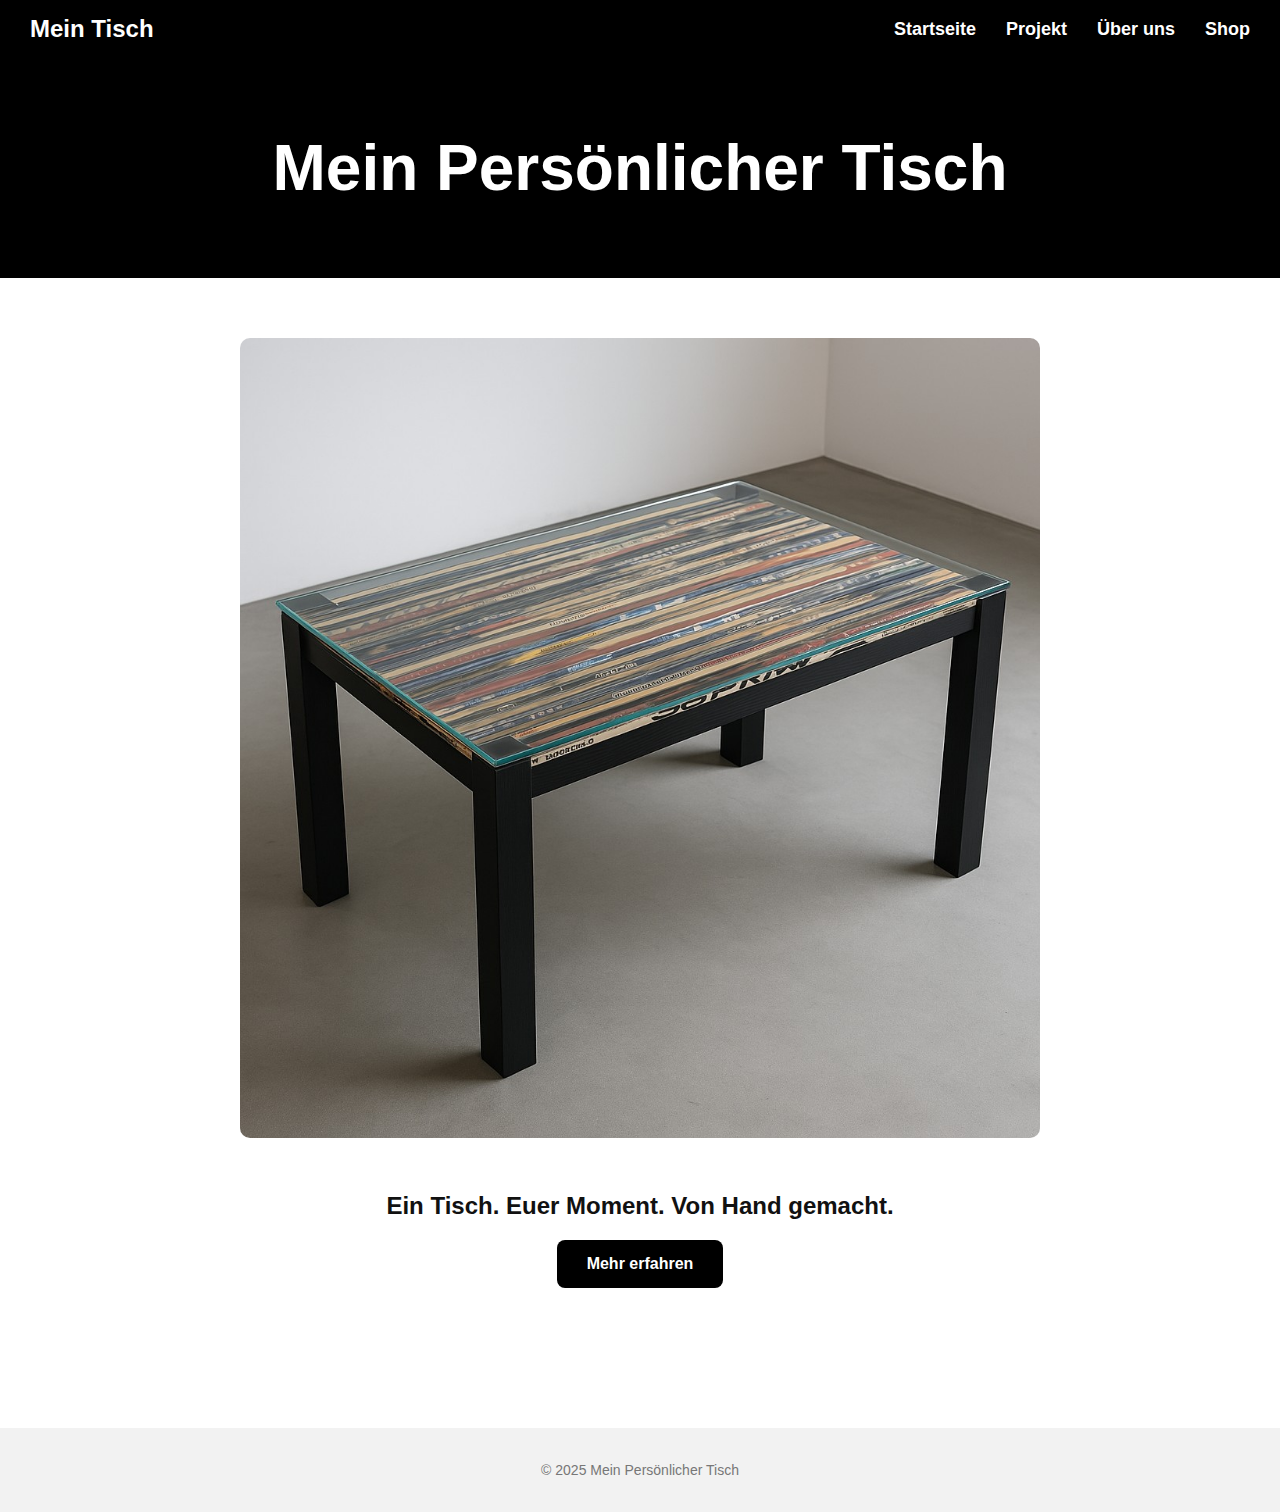
<file: index.html>
<!DOCTYPE html>
<html lang="de">
<head>
    <meta charset="UTF-8">
    <meta name="viewport" content="width=device-width, initial-scale=1.0">
    <title>Mein Persönlicher Tisch</title>
    <link rel="stylesheet" href="style.css">
</head>
<body>
    <nav class="navbar">
        <div class="logo">Mein Tisch</div>
        <div class="menu-toggle" id="menu-toggle"></div>
        <ul class="nav-links" id="nav-links">
            <li><a href="index.html">Startseite</a></li>
            <li><a href="projekt.html">Projekt</a></li>
            <li><a href="ueber-uns.html">Über uns</a></li>
            <li><a href="shop.html">Shop</a></li>
        </ul>
    </nav>

    <header>
        <h1>Mein Persönlicher Tisch</h1>
    </header>

    <section class="hero">
        <img src="tisch-placeholder.jpg" alt="Schöner Holztisch" class="hero-image">
        <h2>Ein Tisch. Euer Moment. Von Hand gemacht.</h2>
        <a href="projekt.html" class="button">Mehr erfahren</a>
    </section>

    <footer>
        <p>&copy; 2025 Mein Persönlicher Tisch</p>
    </footer>

    <script>
        const toggle = document.getElementById('menu-toggle');
        const navLinks = document.getElementById('nav-links');

        toggle.addEventListener('click', () => {
            navLinks.classList.toggle('active');
            toggle.classList.toggle('open');
        });
    </script>
</body>
</html>
</file>
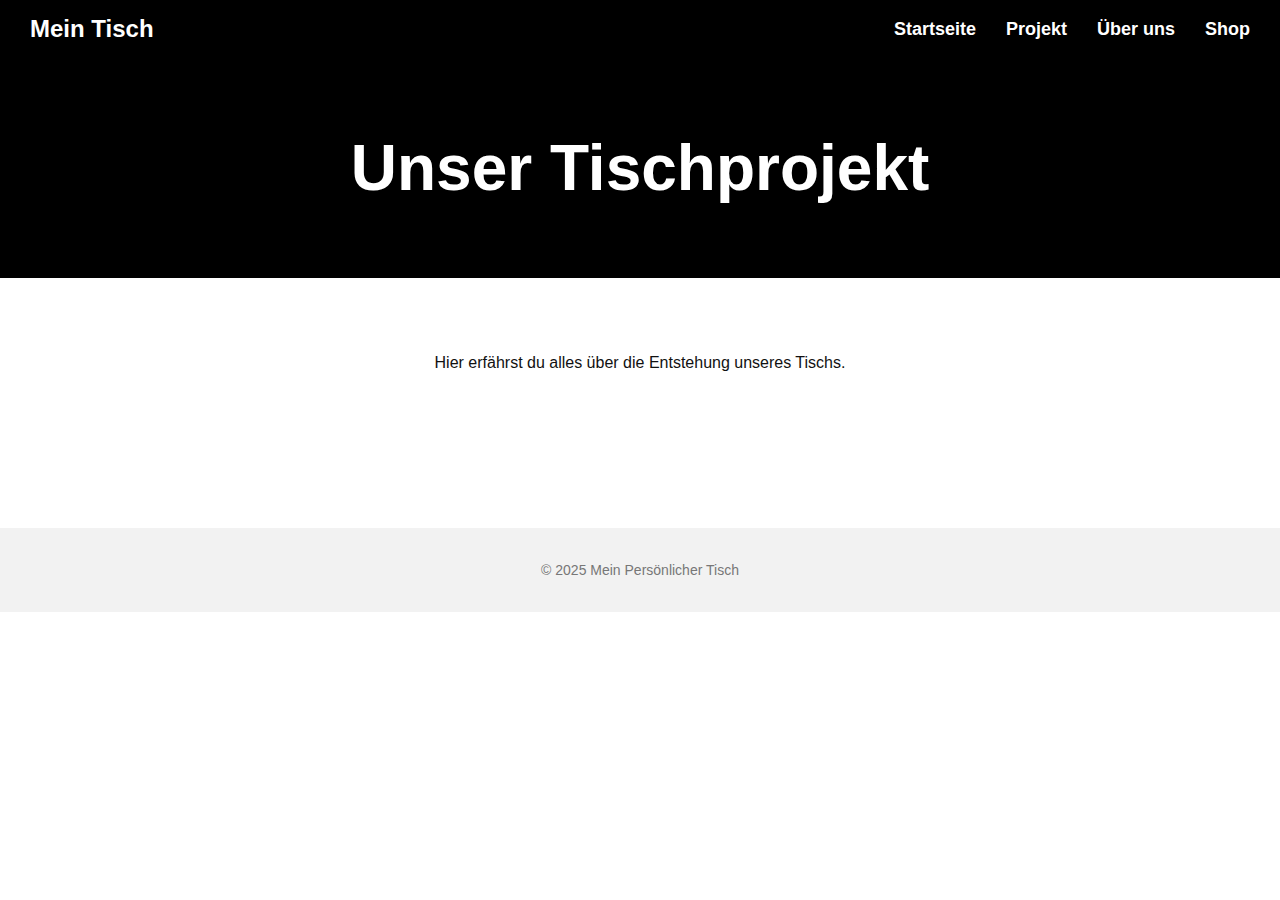
<file: projekt.html>
<!DOCTYPE html>
<html lang="de">
<head>
  <meta charset="UTF-8" />
  <meta name="viewport" content="width=device-width, initial-scale=1.0" />
  <title>Projekt – Mein Persönlicher Tisch</title>
  <link rel="stylesheet" href="style.css" />
</head>
<body>
  <nav class="navbar">
    <div class="logo">Mein Tisch</div>
    <div class="menu-toggle" id="menu-toggle">&#9776;</div>
    <ul class="nav-links" id="nav-links">
      <li><a href="index.html">Startseite</a></li>
      <li><a href="projekt.html">Projekt</a></li>
      <li><a href="ueber-uns.html">Über uns</a></li>
      <li><a href="shop.html">Shop</a></li>
    </ul>
  </nav>

  <header>
    <h1>Unser Tischprojekt</h1>
  </header>

  <section class="hero">
    <p>Hier erfährst du alles über die Entstehung unseres Tischs.</p>
  </section>

  <footer>
    <p>&copy; 2025 Mein Persönlicher Tisch</p>
  </footer>

  <script>
    const toggle = document.getElementById('menu-toggle');
    const navLinks = document.getElementById('nav-links');

    toggle.addEventListener('click', () => {
      navLinks.classList.toggle('active');
    });
  </script>
</body>
</html>
</file>
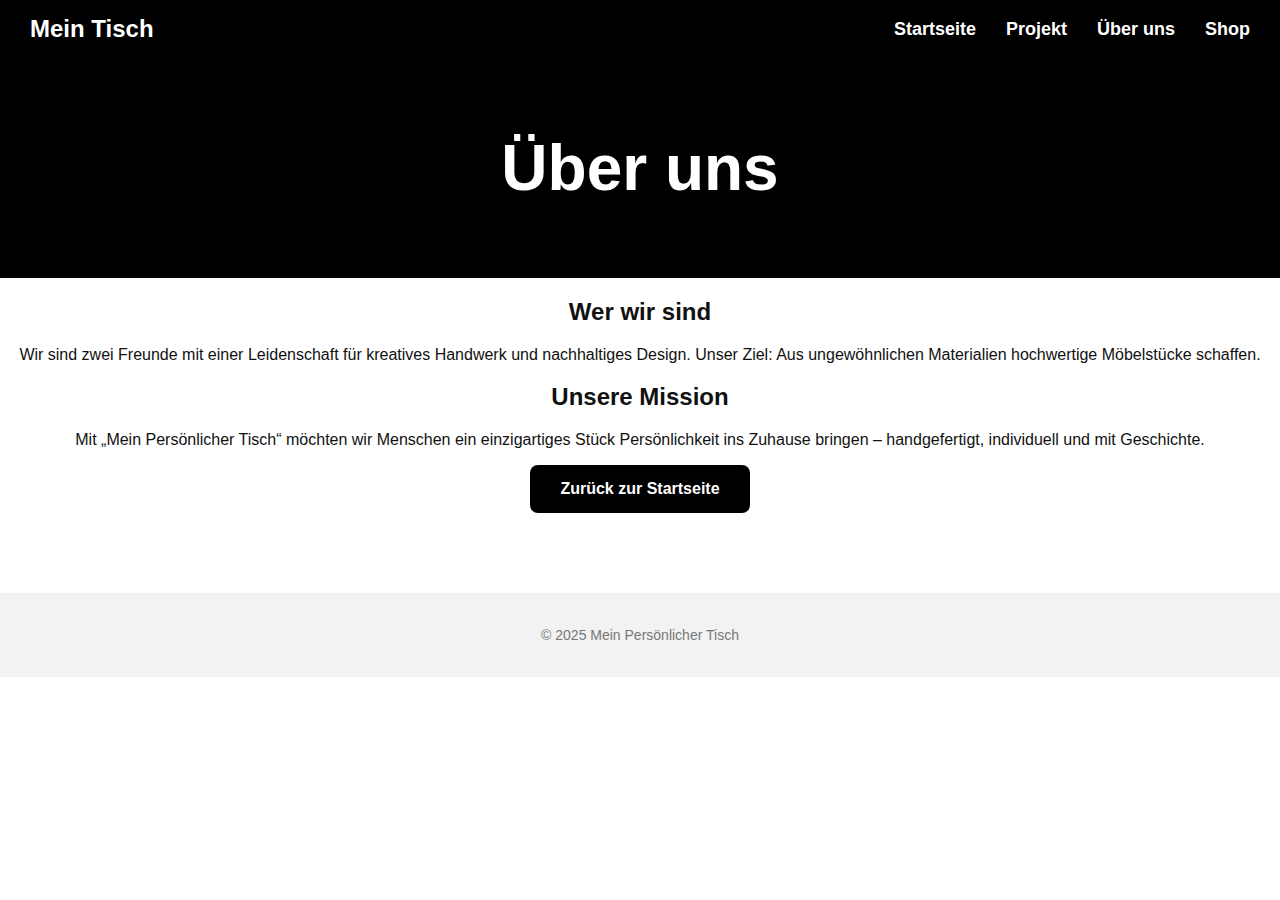
<file: ueber-uns.html>
<!DOCTYPE html>
<html lang="de">
<head>
    <meta charset="UTF-8">
    <title>Über uns – Mein Persönlicher Tisch</title>
    <link rel="stylesheet" href="style.css">
</head>
<body>
    <nav class="navbar">
        <div class="logo">Mein Tisch</div>
        <div class="menu-toggle" id="menu-toggle">&#9776;</div>
        <ul class="nav-links" id="nav-links">
            <li><a href="index.html">Startseite</a></li>
            <li><a href="projekt.html">Projekt</a></li>
            <li><a href="ueber-uns.html">Über uns</a></li>
            <li><a href="shop.html">Shop</a></li>
        </ul>
    </nav>

    <header>
        <h1>Über uns</h1>
    </header>

    <section class="content">
        <h2>Wer wir sind</h2>
        <p>Wir sind zwei Freunde mit einer Leidenschaft für kreatives Handwerk und nachhaltiges Design. Unser Ziel: Aus ungewöhnlichen Materialien hochwertige Möbelstücke schaffen.</p>

        <h2>Unsere Mission</h2>
        <p>Mit „Mein Persönlicher Tisch“ möchten wir Menschen ein einzigartiges Stück Persönlichkeit ins Zuhause bringen – handgefertigt, individuell und mit Geschichte.</p>

        <a href="index.html" class="button">Zurück zur Startseite</a>
    </section>

    <footer>
        <p>&copy; 2025 Mein Persönlicher Tisch</p>
    </footer>
</body>
</html>
</file>
<file: style.css>
/* Grundlayout */
body {
    margin: 0;
    font-family: -apple-system, BlinkMacSystemFont, 'Segoe UI', Roboto, sans-serif;
    background-color: #ffffff;
    color: #111;
    text-align: center;
  }
  
  /* Header-Stil */
  header {
    background-color: #000;
    color: white;
    padding: 30px 0;
    font-size: 32px;
    font-weight: bold;
  }
  
  /* Hero-Bereich */
  .hero {
    padding: 60px 20px;
  }
  
  .hero-image {
    width: 100%;
    max-width: 800px;
    height: auto;
    border-radius: 10px;
    margin-bottom: 30px;
  }
  
  /* Buttons */
  .button {
    display: inline-block;
    padding: 15px 30px;
    background-color: black;
    color: white;
    text-decoration: none;
    font-weight: bold;
    border-radius: 8px;
    transition: background-color 0.3s ease;
  }
  
  .button:hover {
    background-color: #444;
  }
  
  /* Footer */
  footer {
    margin-top: 80px;
    padding: 20px;
    background-color: #f2f2f2;
    color: #777;
    font-size: 14px;
  }
  
  /* Navigation */
  .navbar {
    background-color: #000;
    padding: 15px 30px;
    display: flex;
    justify-content: space-between;
    align-items: center;
    position: relative;
    z-index: 10;
  }
  
  .logo {
    color: white;
    font-size: 24px;
    font-weight: bold;
  }
  
  .nav-links {
    list-style: none;
    display: flex;
    gap: 30px;
    margin: 0;
    padding: 0;
  }
  
  .nav-links li a {
    color: white;
    text-decoration: none;
    font-size: 18px;
    font-weight: bold;
    transition: color 0.3s ease;
  }
  
  .nav-links li a:hover {
    color: #ccc;
  }
  
  .menu-toggle {
    display: none;
    font-size: 28px;
    color: white;
    cursor: pointer;
  }
  
  /* Responsive Navigation */
  @media (max-width: 768px) {
    .menu-toggle {
      display: block;
    }
  
    .nav-links {
      display: none;
      flex-direction: column;
      background-color: #000;
      position: absolute;
      top: 60px;
      right: 0;
      width: 100%;
      text-align: center;
      padding: 20px 0;
    }
  
    .nav-links.active {
      display: flex;
    }
  }
</file>
